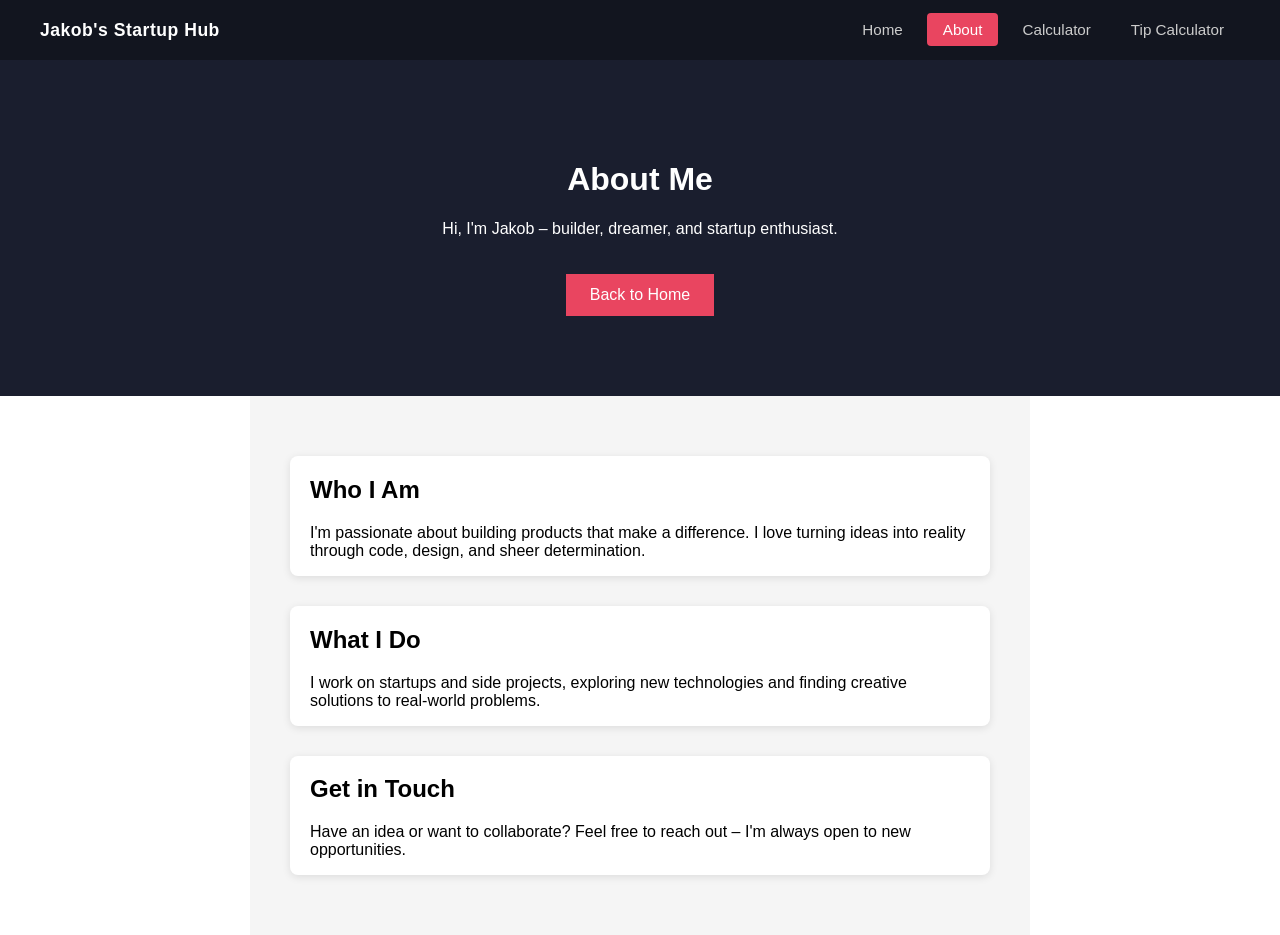
<file: about.html>
<!DOCTYPE html>
<html lang="en">
<head>
    <meta charset="UTF-8">
    <title>About Me – Jakob's Startup Hub</title>
    <link rel="stylesheet" href="style.css">
</head>
<body>
    <nav class="navbar">
        <a href="index.html" class="nav-brand">Jakob's Startup Hub</a>
        <ul>
            <li><a href="index.html">Home</a></li>
            <li><a href="about.html" class="active">About</a></li>
            <li><a href="calculator.html">Calculator</a></li>
            <li><a href="tip-calculator.html">Tip Calculator</a></li>
        </ul>
    </nav>
    <div class="hero">
        <h1>About Me</h1>
        <p>Hi, I'm Jakob – builder, dreamer, and startup enthusiast.</p>
        <a href="index.html">Back to Home</a>
    </div>

    <div class="features" style="flex-direction: column; align-items: center; max-width: 700px; margin: 0 auto;">
        <div class="card" style="width: 100%; box-sizing: border-box;">
            <h2>Who I Am</h2>
            <p>I'm passionate about building products that make a difference. I love turning ideas into reality through code, design, and sheer determination.</p>
        </div>

        <div class="card" style="width: 100%; box-sizing: border-box;">
            <h2>What I Do</h2>
            <p>I work on startups and side projects, exploring new technologies and finding creative solutions to real-world problems.</p>
        </div>

        <div class="card" style="width: 100%; box-sizing: border-box;">
            <h2>Get in Touch</h2>
            <p>Have an idea or want to collaborate? Feel free to reach out – I'm always open to new opportunities.</p>
        </div>
    </div>
</body>
</html>
</file>
<file: style.css>
body {
    margin: 0;
    font-family: Arial, sans-serif;
}
.navbar {
    display: flex;
    align-items: center;
    justify-content: space-between;
    background-color: #12151f;
    padding: 0 40px;
    height: 60px;
}
.nav-brand {
    color: white;
    font-size: 1.1rem;
    font-weight: bold;
    letter-spacing: 0.5px;
    text-decoration: none;
    cursor: pointer;
}
.nav-brand:hover {
    color: #e94560;
}
.navbar ul {
    list-style: none;
    margin: 0;
    padding: 0;
    display: flex;
    gap: 8px;
}
.navbar ul li a {
    color: #ccc;
    text-decoration: none;
    padding: 8px 16px;
    border-radius: 4px;
    font-size: 0.95rem;
    transition: background-color 0.2s, color 0.2s;
}
.navbar ul li a:hover {
    background-color: #1a1e2e;
    color: white;
}
.navbar ul li a.active {
    background-color: #e94560;
    color: white;
}
.hero {
    background-color: #1a1e2e;
    color: white;
    padding: 80px 40px;
    text-align: center;
}
.hero a {
    display:inline-block;
    background-color:#e94560;
    color: white;
    padding: 12px 24px;
    text-decoration: none;
    margin-top: 20px;
}
.features {
    display: flex;
    justify-content: center;
    gap: 30px;
    padding: 60px 40px;
    flex-wrap: warp;
    background-color: #f5f5f5;
}
.card {
    background-color: white;
    padding: 0;
    width: 300px;
    box-shadow: 0 2px 8px rgba(0, 0, 0, 0.1);
    border-radius: 8px;
    overflow: hidden;
}
.card {
    cursor: pointer;
    transition: transform 0.2s, box-shadow 0.2s;
}
.card:hover {
    transform: translateY(-6px);
    box-shadow: 0 8px 24px rgba(0,0,0,0.15);
}
.card img {
    width:100%;
}
.card h2, .card p {
    padding: 0 20px;
}

/* Calculator */
.calc-page {
    min-height: calc(100vh - 60px);
    background-color: #f5f5f5;
    display: flex;
    align-items: center;
    justify-content: center;
}
.calc {
    background-color: #1a1e2e;
    border-radius: 16px;
    overflow: hidden;
    box-shadow: 0 8px 32px rgba(0,0,0,0.3);
    width: 320px;
}
.calc-display {
    padding: 24px 20px 16px;
    text-align: right;
    min-height: 90px;
    display: flex;
    flex-direction: column;
    justify-content: flex-end;
}
.calc-expression {
    color: #888;
    font-size: 0.9rem;
    min-height: 1.2em;
    margin-bottom: 4px;
}
.calc-result {
    color: white;
    font-size: 2.4rem;
    font-weight: 300;
    overflow: hidden;
    text-overflow: ellipsis;
    white-space: nowrap;
}
.calc-buttons {
    display: grid;
    grid-template-columns: repeat(4, 1fr);
    gap: 1px;
    background-color: #12151f;
}
.btn {
    background-color: #2a2f42;
    color: white;
    border: none;
    padding: 20px;
    font-size: 1.1rem;
    cursor: pointer;
    transition: background-color 0.15s;
}
.btn:hover {
    background-color: #353a52;
}
.btn:active {
    background-color: #454b68;
}
.btn-wide {
    grid-column: span 2;
}
.btn-secondary {
    background-color: #3a3f55;
    color: #ccc;
}
.btn-secondary:hover {
    background-color: #474d66;
}
.btn-operator {
    background-color: #c73d56;
    color: white;
}
.btn-operator:hover {
    background-color: #e94560;
}
.btn-accent {
    background-color: #e94560;
    color: white;
}
.btn-accent:hover {
    background-color: #ff5577;
}

/* Tip Calculator */
.tip-page {
    min-height: calc(100vh - 60px);
    background-color: #f5f5f5;
    display: flex;
    align-items: center;
    justify-content: center;
    padding: 40px 20px;
    box-sizing: border-box;
}
.tip-card {
    background-color: white;
    border-radius: 12px;
    box-shadow: 0 2px 8px rgba(0,0,0,0.1);
    padding: 40px;
    width: 100%;
    max-width: 420px;
}
.tip-card h1 {
    margin: 0 0 28px;
    font-size: 1.5rem;
    color: #1a1e2e;
}
.tip-card label {
    display: block;
    font-size: 0.85rem;
    font-weight: bold;
    color: #555;
    margin-bottom: 8px;
    text-transform: uppercase;
    letter-spacing: 0.5px;
}
.tip-card input {
    width: 100%;
    padding: 12px 14px;
    font-size: 1rem;
    border: 1px solid #ddd;
    border-radius: 6px;
    box-sizing: border-box;
    margin-bottom: 24px;
    outline: none;
    color: #1a1e2e;
}
.tip-card input:focus {
    border-color: #e94560;
}
.tip-buttons {
    display: flex;
    gap: 12px;
    margin-bottom: 24px;
}
.tip-btn {
    flex: 1;
    padding: 12px;
    font-size: 1rem;
    border: 2px solid #ddd;
    border-radius: 6px;
    background-color: white;
    color: #555;
    cursor: pointer;
}
.tip-btn:hover {
    border-color: #e94560;
    color: #e94560;
}
.tip-btn.active {
    background-color: #e94560;
    border-color: #e94560;
    color: white;
}
.tip-results {
    background-color: #1a1e2e;
    border-radius: 10px;
    padding: 24px;
    margin-top: 8px;
}
.tip-result-row {
    display: flex;
    justify-content: space-between;
    align-items: center;
    color: #aaa;
    font-size: 0.95rem;
    padding: 8px 0;
    border-bottom: 1px solid #2a2f42;
}
.tip-result-row:last-child {
    border-bottom: none;
}
.tip-result-row span:last-child {
    color: white;
    font-size: 1.1rem;
    font-weight: bold;
}
.tip-result-highlight span:first-child {
    color: white;
}
.tip-result-highlight span:last-child {
    color: #e94560;
    font-size: 1.3rem;
}
</file>
